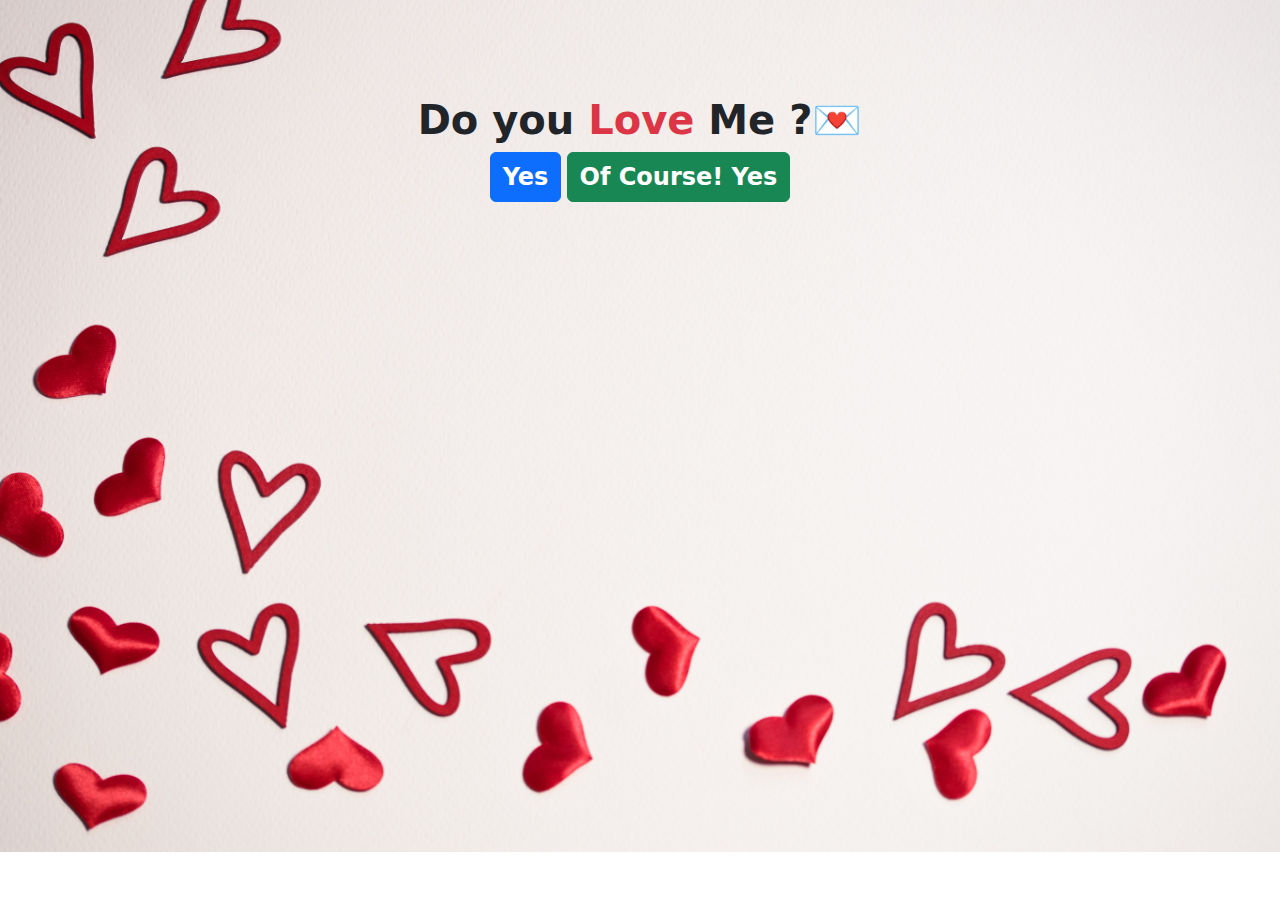
<file: index.html>
<!DOCTYPE html>
<html lang="en">

<head>
    <meta charset="UTF-8">
    <meta http-equiv="X-UA-Compatible" content="IE=edge">
    <meta name="viewport" content="width=device-width, initial-scale=1.0">
    <link rel="stylesheet" href="https://cdn.jsdelivr.net/npm/bootstrap@5.2.0/dist/css/bootstrap.min.css">
    <link rel="stylesheet" href="style.css">
    <title>Proposal</title>
</head>

<body class="bg-img">
<div class="text-center mt-lg-5 pt-lg-5">
    <h1 class="fw-bolder" id="text">Do you <span class="text-danger">Love</span> Me ?💌</h1>
    <button class="btn btn-primary fw-bolder fs-4" id="yes">Yes</button>
    <button class="btn btn-success fw-bolder fs-4" id="ofcourse">Of Course! Yes</button>
</div>

<script src="letter.js"></script>
</body>

</html>
</file>
<file: style.css>
.bg-img{
    background-image:url('love.jpg');
    background-repeat: no-repeat;
    background-size: cover;

}
</file>
